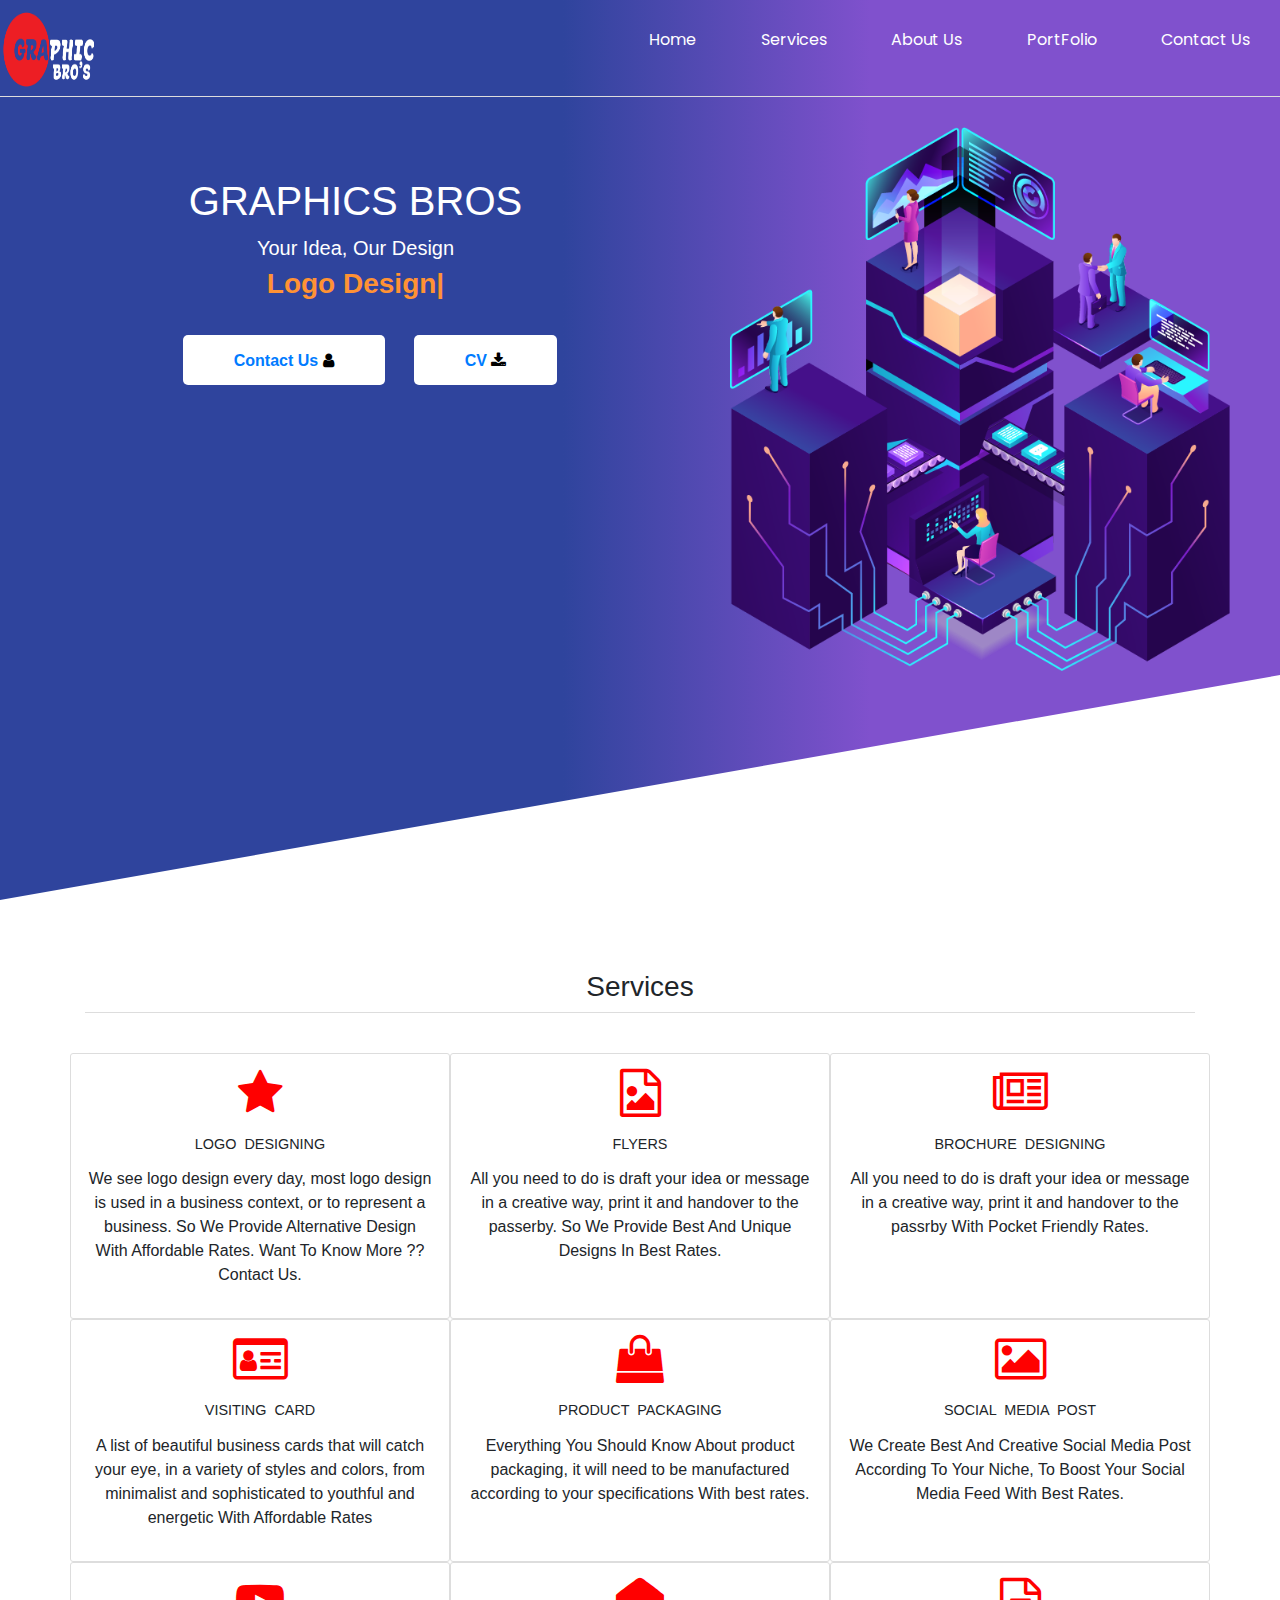
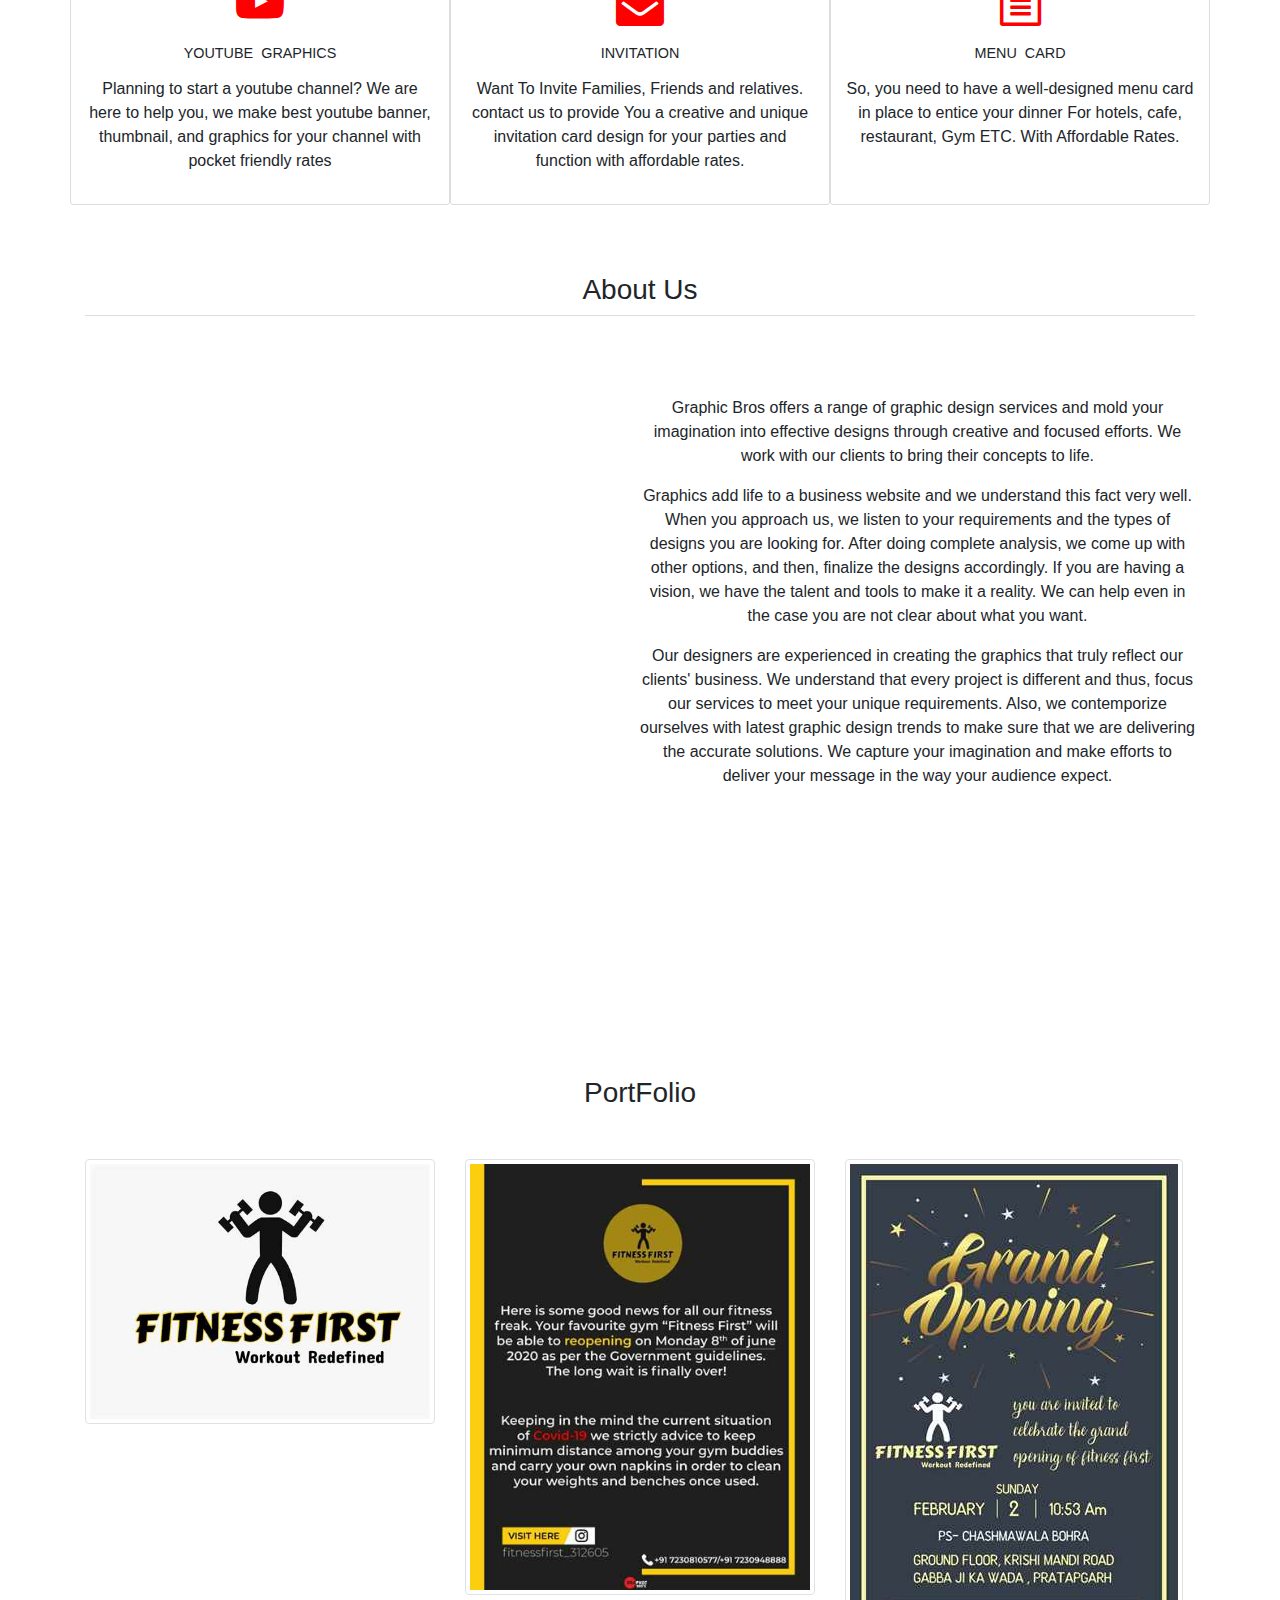
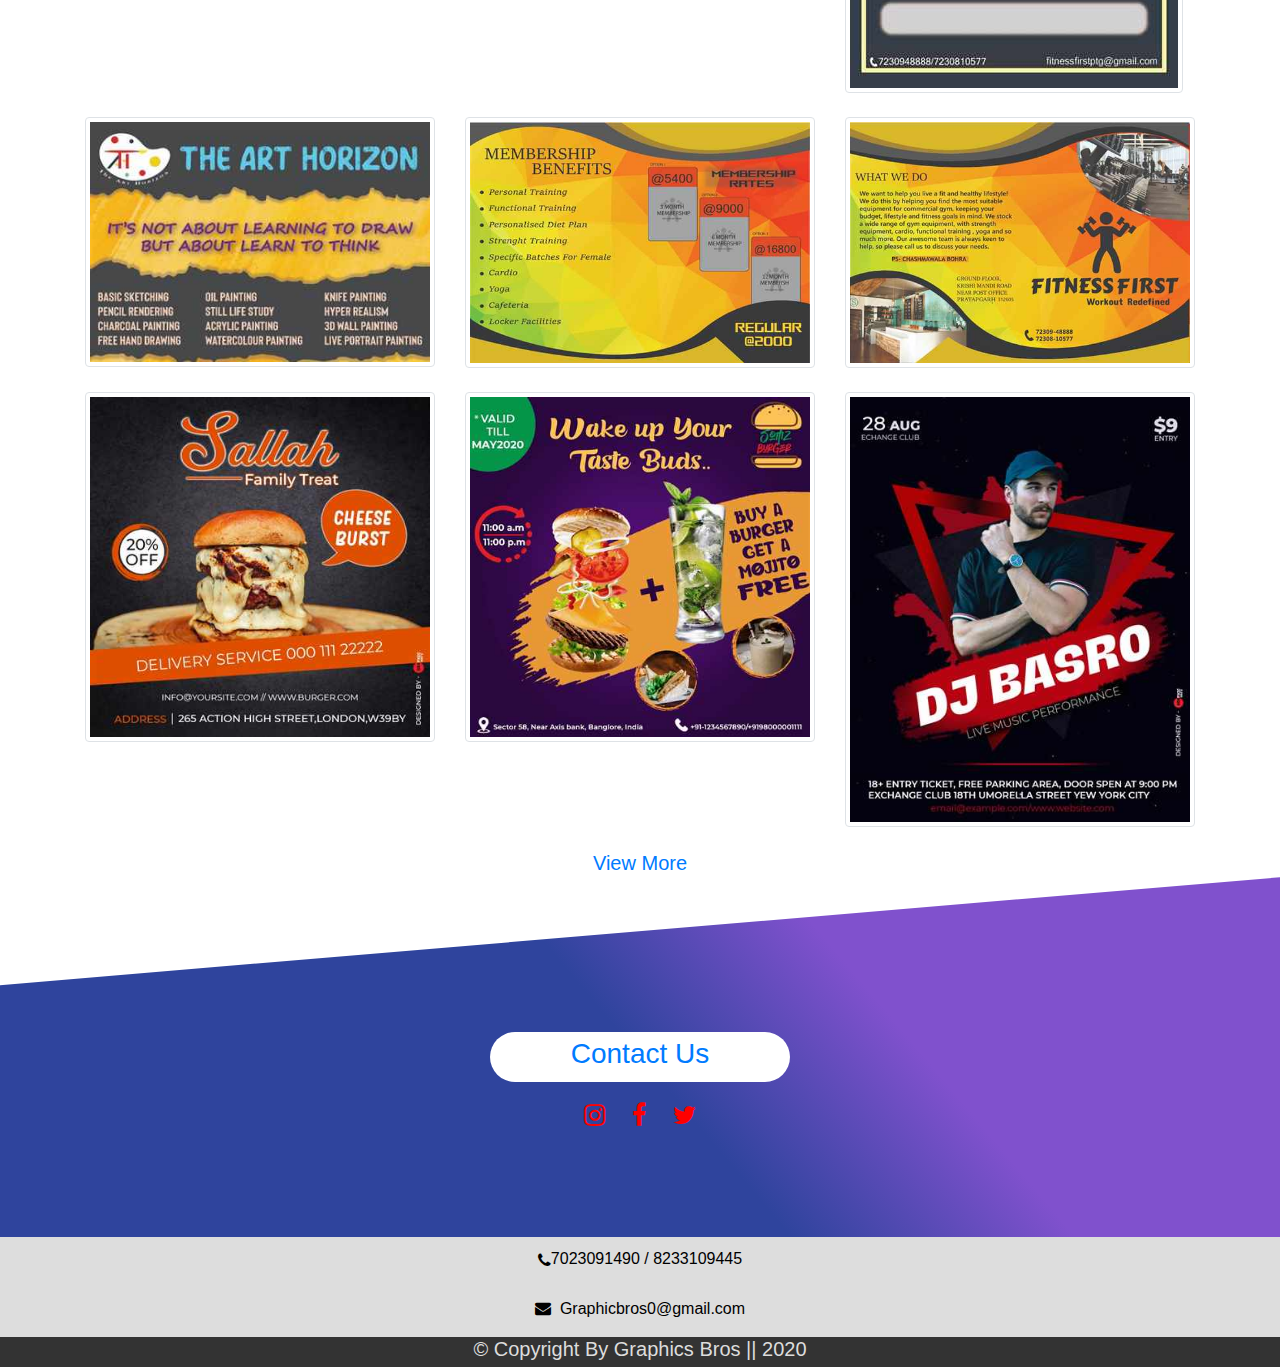
<file: abid/index.html>
<!DOCTYPE html>
<html>
<head>
	<title></title>
	<link rel="stylesheet" href="https://maxcdn.bootstrapcdn.com/bootstrap/4.5.0/css/bootstrap.min.css">
	<link rel="stylesheet" href="css/abid.css">

	<meta name="viewport" content="width=device-width, initial-scale=1.0, maximum-scale=1.0, user-scalable=no" />

	<meta name="viewport" content="width=device-width, initial-scale=1">
	<link href="https://fonts.googleapis.com/css2?family=Poppins:wght@300;500;600&display=swap" rel="stylesheet">
	<link href="https://stackpath.bootstrapcdn.com/font-awesome/4.7.0/css/font-awesome.min.css" rel="stylesheet" integrity="sha384-wvfXpqpZZVQGK6TAh5PVlGOfQNHSoD2xbE+QkPxCAFlNEevoEH3Sl0sibVcOQVnN" crossorigin="anonymous">
	<link rel="stylesheet" type="text/css" href="css/lightbox.min.css">
<script src="js/lightbox-plus-jquery.min.js"></script>
	<script src="https://code.jquery.com/jquery-3.5.1.min.js" integrity="sha256-9/aliU8dGd2tb6OSsuzixeV4y/faTqgFtohetphbbj0=" crossorigin="anonymous"></script>

</head>
<body>
<section class="header" id="homeid">
	<nav >
	<img style="width:100px;" src="abid/logo.png">
	<!-- <img src="abid/logo.png" style="width:90px; height:50px; "> -->
</div>

<div class="navigation">
	<ul>
		<li><a href="#homeid">Home</a></li>
		<li><a href="#serviceid">Services</a></li>
		<li><a href="#aboutid">About Us</a></li>
		<li><a href="#portfolioid">PortFolio</a></li>
		<li><a href="https://www.instagram.com/graphic.bros">Contact Us</a></li>
	</ul>

	</div>
	<div class="hamburger"> <i  class="fa fa-bars"> </i></div>

	</nav>


	<section class="head" id="homeid">
<div class="content">
	<h2>GRAPHICS BROS</h2>
	<p>Your Idea, Our Design</p>
	<br>
	<span class="element">v </span>

	<div class="buttons">
	<div class="btn"> <a href="https://www.instagram.com/graphic.bros">
		Contact Us <i class="fa fa-user"></i>
	</a>
	</div>
	<div class="btn"><a href="RESUME.pdf" download>
		CV <i class="fa fa-download"></i></a>
	</div>
</div>
</div>

	
<div class="image">
	<img src="abid/illustration.png">
</div>

</section>
</section>
<section class="header-extradiv" id="serviceid">
	<div class="container">
		<div class="title text-center">
		<h3>Services	</h3>	</div>
	<div class="row">
		<div class="extra-div col-lg-4 col-md-4 col-12">
			<a href="#"> <i class="fa-3x fa fa-star" area-hidden="true"></i></a>
			<h2>LOGO DESIGNING</h2>
			<p>We see logo design every day, most logo design is used in a business context, or to represent a business. So We Provide Alternative Design With Affordable Rates. 
				Want To Know More ?? Contact Us.
			</p>

	</div>
			<div class="extra-div col-lg-4 col-md-4 col-12">
			<a href="#"> <i class="fa-3x fa fa-file-image-o" area-hidden="true"></i></a>
			<h2>FLYERS</h2>
			<p>All you need to do is draft your idea or message in a creative way, print it and handover to the passerby. So We Provide Best And Unique Designs In Best Rates.
			</p>
		 
	</div>
			<div class="extra-div col-lg-4 col-md-4 col-12">
			<a href="#"> <i class="fa-3x fa fa-newspaper-o" area-hidden="true"></i></a>
			<h2>BROCHURE DESIGNING</h2>
			<p>All you need to do is draft your idea or message in a creative way, print it and handover to the passrby With Pocket Friendly Rates.
			</p>
		</div>
	</div>

	<div class="row">
		<div class="extra-div col-lg-4 col-md-4 col-12">
			<a href="#"> <i class="fa-3x fa fa-id-card-o" area-hidden="true"></i></a>
			<h2>VISITING CARD</h2>
			<p>A list of beautiful business cards that will catch your eye, in a variety of styles and colors, from minimalist and sophisticated to youthful and energetic With Affordable Rates
			</p>
		
	</div>
			<div class="extra-div col-lg-4 col-md-4 col-12">
			<a href="#"> <i class="fa-3x fa fa-shopping-bag" area-hidden="true"></i></a>
			<h2>PRODUCT PACKAGING</h2>
			<p>Everything You Should Know About product packaging, it will need to be manufactured according to your specifications With best rates.

			</p>
		
	</div>
			<div class="extra-div col-lg-4 col-md-4 col-12">
			<a href="#"> <i class="fa-3x fa fa-picture-o" area-hidden="true"></i></a>
			<h2>SOCIAL MEDIA POST</h2>
			<p>We Create Best And Creative Social Media Post According To Your Niche, To Boost Your Social Media Feed With Best Rates.
			</p>
		</div>
	</div>
	<div class="row">
		<div class="extra-div col-lg-4 col-md-4 col-12">
			<a href="#"> <i class="fa-3x fa fa-youtube-play" area-hidden="true"></i></a>
			<h2>YOUTUBE GRAPHICS</h2>
			<p>Planning to start a youtube channel? We are here to help you,  we make best youtube banner, thumbnail, and graphics for your channel with pocket friendly rates
			</p>
		
	</div>
			<div class="extra-div col-lg-4 col-md-4 col-12">
			<a href="#"> <i class="fa-3x fa fa-envelope-open" area-hidden="true"></i></a>
			<h2>INVITATION</h2>
			<p>Want To Invite Families, Friends and relatives. contact us to provide You a creative and unique invitation card design for your parties and function with affordable rates.

			</p>
		
	</div>
			<div class="extra-div col-lg-4 col-md-4 col-12">
			<a href="#"> <i class="fa-3x fa fa-file-text-o" area-hidden="true"></i></a>
			<h2>MENU CARD</h2>
			<p>So, you need to have a well-designed menu card in place to entice your dinner For hotels, cafe, restaurant, Gym ETC. With Affordable Rates.
			</p>
		</div>


</div>





</section>

<section id="aboutid">
	<div class="container">
		<div class="title text-center">
		<h3 class="mt-5">	About Us </h3>
		</div>
		<div class="about">
		<div class="video">
<iframe width="95%" height="400" src="https://www.youtube.com/embed/o1hc2lEf0nc" frameborder="0" allow="accelerometer; autoplay; encrypted-media; gyroscope; picture-in-picture" allowfullscreen></iframe>
		</div>
	<div class="contant">
		<p>
		Graphic Bros offers a range of graphic design services and mold your imagination into effective designs through creative and focused efforts. We work with our clients to bring their concepts to life.
		<p>

			<p>

Graphics add life to a business website and we understand this fact very well. When you approach us, we listen to your requirements and the types of designs you are looking for. After doing complete analysis, we come up with other options, and then, finalize the designs accordingly. If you are having a vision, we have the talent and tools to make it a reality. We can help even in the case you are not clear about what you want.</p>
<p>

Our designers are experienced in creating the graphics that truly reflect our clients' business. We understand that every project is different and thus, focus our services to meet your unique requirements. Also, we contemporize ourselves with latest graphic design trends to make sure that we are delivering the accurate solutions. We capture your imagination and make efforts to deliver your message in the way your audience expect.
</p>
	</div>
</div>
</div>
</section>




<section class="portssss" id="portfolioid">

	<div class="container">
		<div class="title111 text-center">
	<h3> PortFolio </h3>
</div>

  <div class="portfolio">
  <div class="row text-center text-lg-left">

    <div class="col-lg-4 col-md-4 col-6">
      <a href="images/1.jpeg" class="d-block mb-4 h-100" data-lightbox="mygallery">
            <img class="img-fluid img-thumbnail" src="images/1.jpeg" alt="">
          </a>
    </div>
    <div class="col-lg-4 col-md-4 col-6">
      <a href="abid/port/2.jpeg" class="d-block mb-4 h-100" data-lightbox="mygallery">
            <img class="img-fluid img-thumbnail" src="images/2.jpeg" alt="">
          </a>
    </div>
    <div class="col-lg-4 col-md-4 col-6">
      <a href="images/3.jpeg" class="d-block mb-4 h-100" data-lightbox="mygallery">
            <img class="img-fluid img-thumbnail" src="images/3.jpeg" alt="">
          </a>
    </div>
    
    <div class="col-lg-4 col-md-4 col-6">
      <a href="images/4 n3w.jpeg" class="d-block mb-4 h-100" data-lightbox="mygallery">
            <img class="img-fluid img-thumbnail" src="images/4 n3w.jpeg" alt="">
          </a>
    </div>
    <div class="col-lg-4 col-md-4 col-6">
      <a href="abid/port/5.jpeg" class="d-block mb-4 h-100" data-lightbox="mygallery">
            <img class="img-fluid img-thumbnail" src="images/5.jpeg" alt="">
          </a>
    </div>
    <div class="col-lg-4 col-md-4 col-6">
      <a href="images/6.jpeg" class="d-block mb-4 h-100" data-lightbox="mygallery">
            <img class="img-fluid img-thumbnail" src="images/6.jpeg" alt="">
          </a>
    </div>
    
    <div class="col-lg-4 col-md-4 col-6">
      <a href="images/7.jpeg" class="d-block mb-4 h-100" data-lightbox="mygallery">
            <img class="img-fluid img-thumbnail" src="images/7.jpeg" alt="">
          </a>
    </div>
    <div class="col-lg-4 col-md-4 col-6">
      <a href="abid/port/8.jpeg" class="d-block mb-4 h-100" data-lightbox="mygallery">
            <img class="img-fluid img-thumbnail" src="images/8.jpeg" alt="">
          </a>
    </div>
    <div class="col-lg-4 col-md-4 col-6">
      <a href="images/9.jpeg" class="d-block mb-4 h-100" data-lightbox="mygallery">
            <img class="img-fluid img-thumbnail" src="images/9.jpeg" alt="">
          </a>
    </div>

    
  </div>
  <div class="view">
	<a href = "More.html"><h5 >View More </h5></a>
</div>



</div>
</section>
<!-- /.container -->
<section class="contact-us" id="contactid">
	<div class="contact">
	<a href="https://www.instagram.com/graphic.bros">	<h3>Contact Us </h3></a>
			<i style="padding:0px 10px;" class="fa fa-instagram mt-4 "></i>
				<i style="padding:0px 10px;" class="fa fa-facebook"></i>
					<i style="padding:0px 10px;" class="fa fa-twitter"></i>
	</div>






</section>

	<div class="no" style="background: #dddddd;  color:black; display: flex; padding-top:10px;
	justify-content: center; ">
			<i style="color:black; margin-top: 5px;"  class=" fa fa-phone"> </i> <p>7023091490 / 8233109445</p>

			
		</div>
<div class="no" style="background: #dddddd;  color:black; display: flex; padding-top:10px;
	justify-content: center; ">
		
			<i style="color:black; margin-top: 3px;margin-right: 9px;"  class=" fa fa-envelope"> </i><p> Graphicbros0@gmail.com</p>
		
			
		</div>

	<div class="scrolltop float-right ">
			<i class="fa fa-arrow-up" onclick="topFunction()" id="myBtn"> </i> 
		</div>


<footer>

		<div class=" text-center">
				<div class="foot">
			<h5> © Copyright By Graphics Bros || 2020  </h5>
		</div>

	</footer>
	<script src="js/typed.js"></script>
		<script>
		var typed = new Typed('.element', {
  strings: ["","Logo Designing","Visiting Card","Youtube Graphics","Social Media Poster","Video","Invitation Card" ,"Motion Poster","Brochure Design","Menu","Letterhead"
  , "Product Packing","Pamphlet", ],
  typeSpeed: 40,
  backSpeed:40,
  loop:true

});

	</script>


	<script type="text/javascript">
		$(document).ready(function(){
			$('.hamburger').click(function(){
				$('ul').toggle();
			})

		});
	</script>

<script>
	mybutton = document.getElementById("myBtn");
window.onscroll = function(){scrollFunction()};






function scrollFunction(){
	if(document.body.scrollTop > 40 || document.documentElement.scrollTop > 40){
		mybutton.style.display = "block";}
		else{
mybutton.style.display = "none";
		}
	}


	function topFunction(){
	document.body.scrollTop = 0;
	document.documentElement.scrollTop = 0;
}
</script>
</body>
</html>
</file>
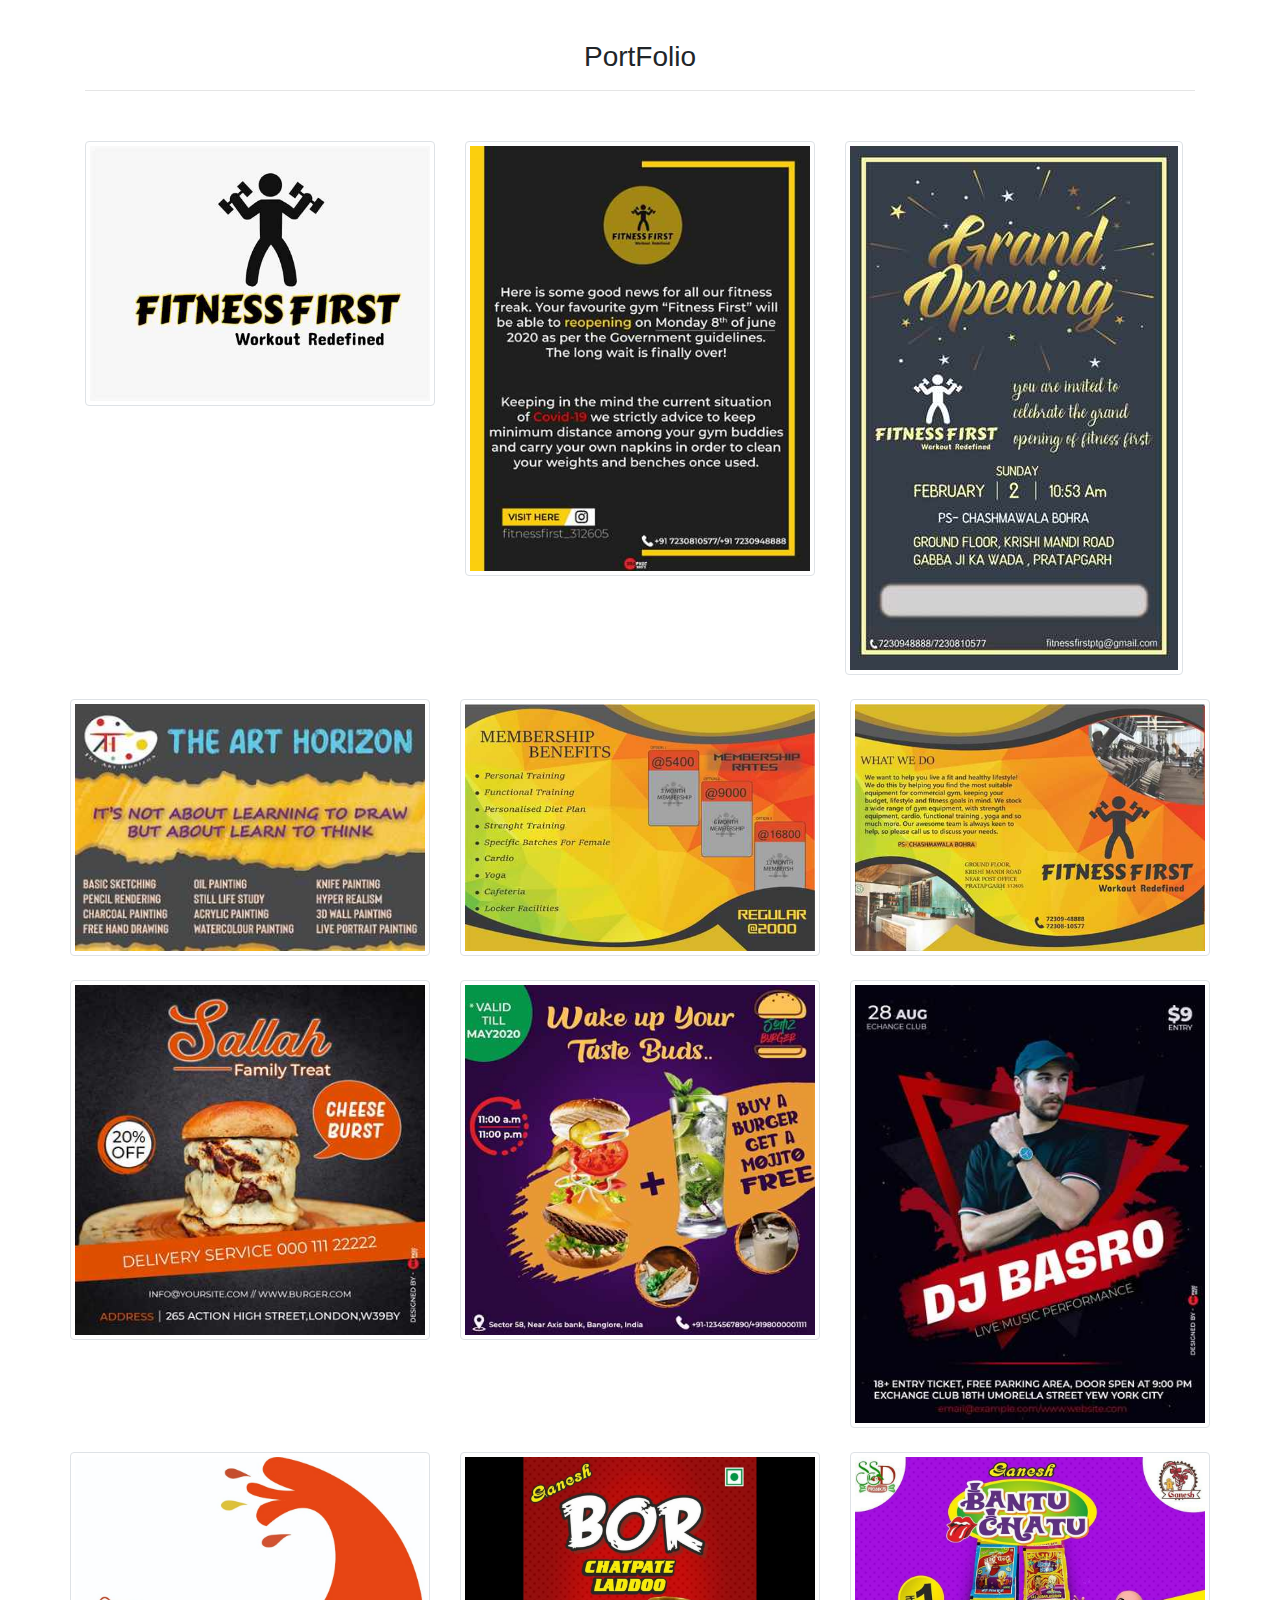
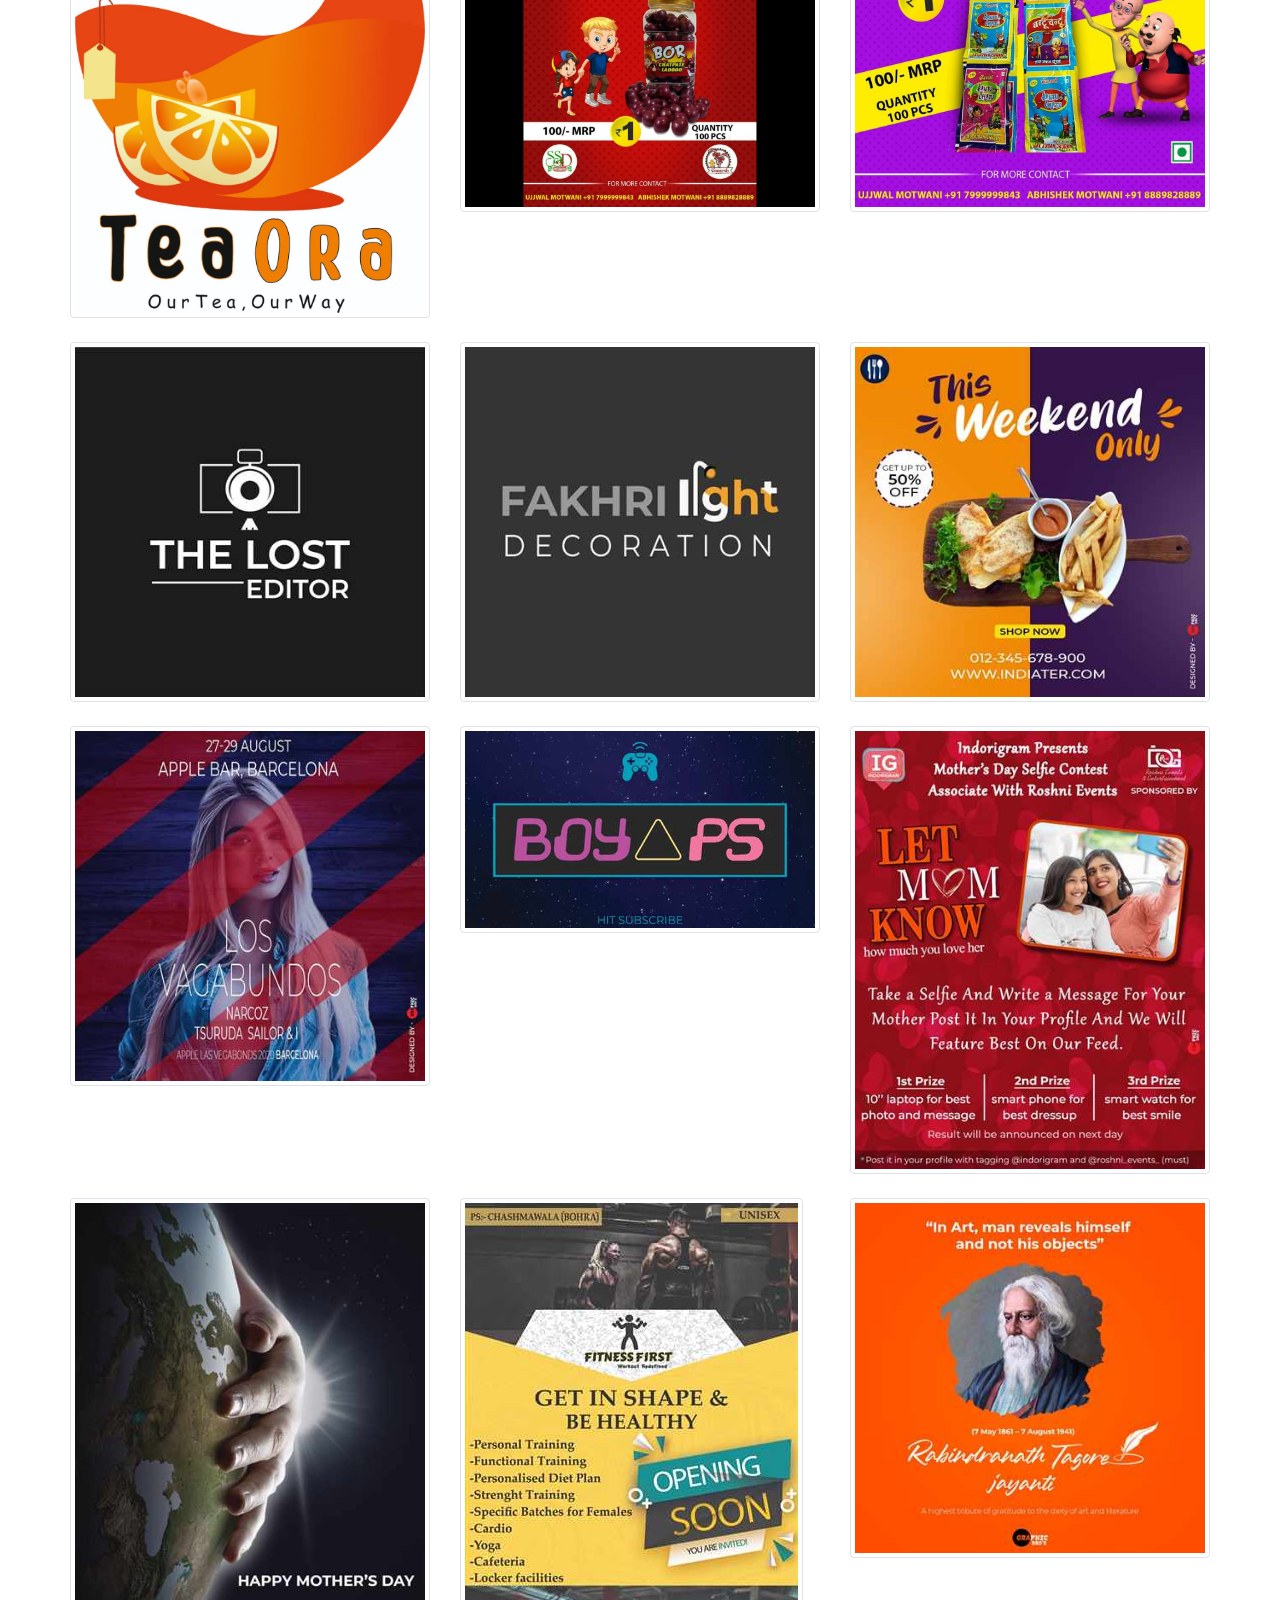
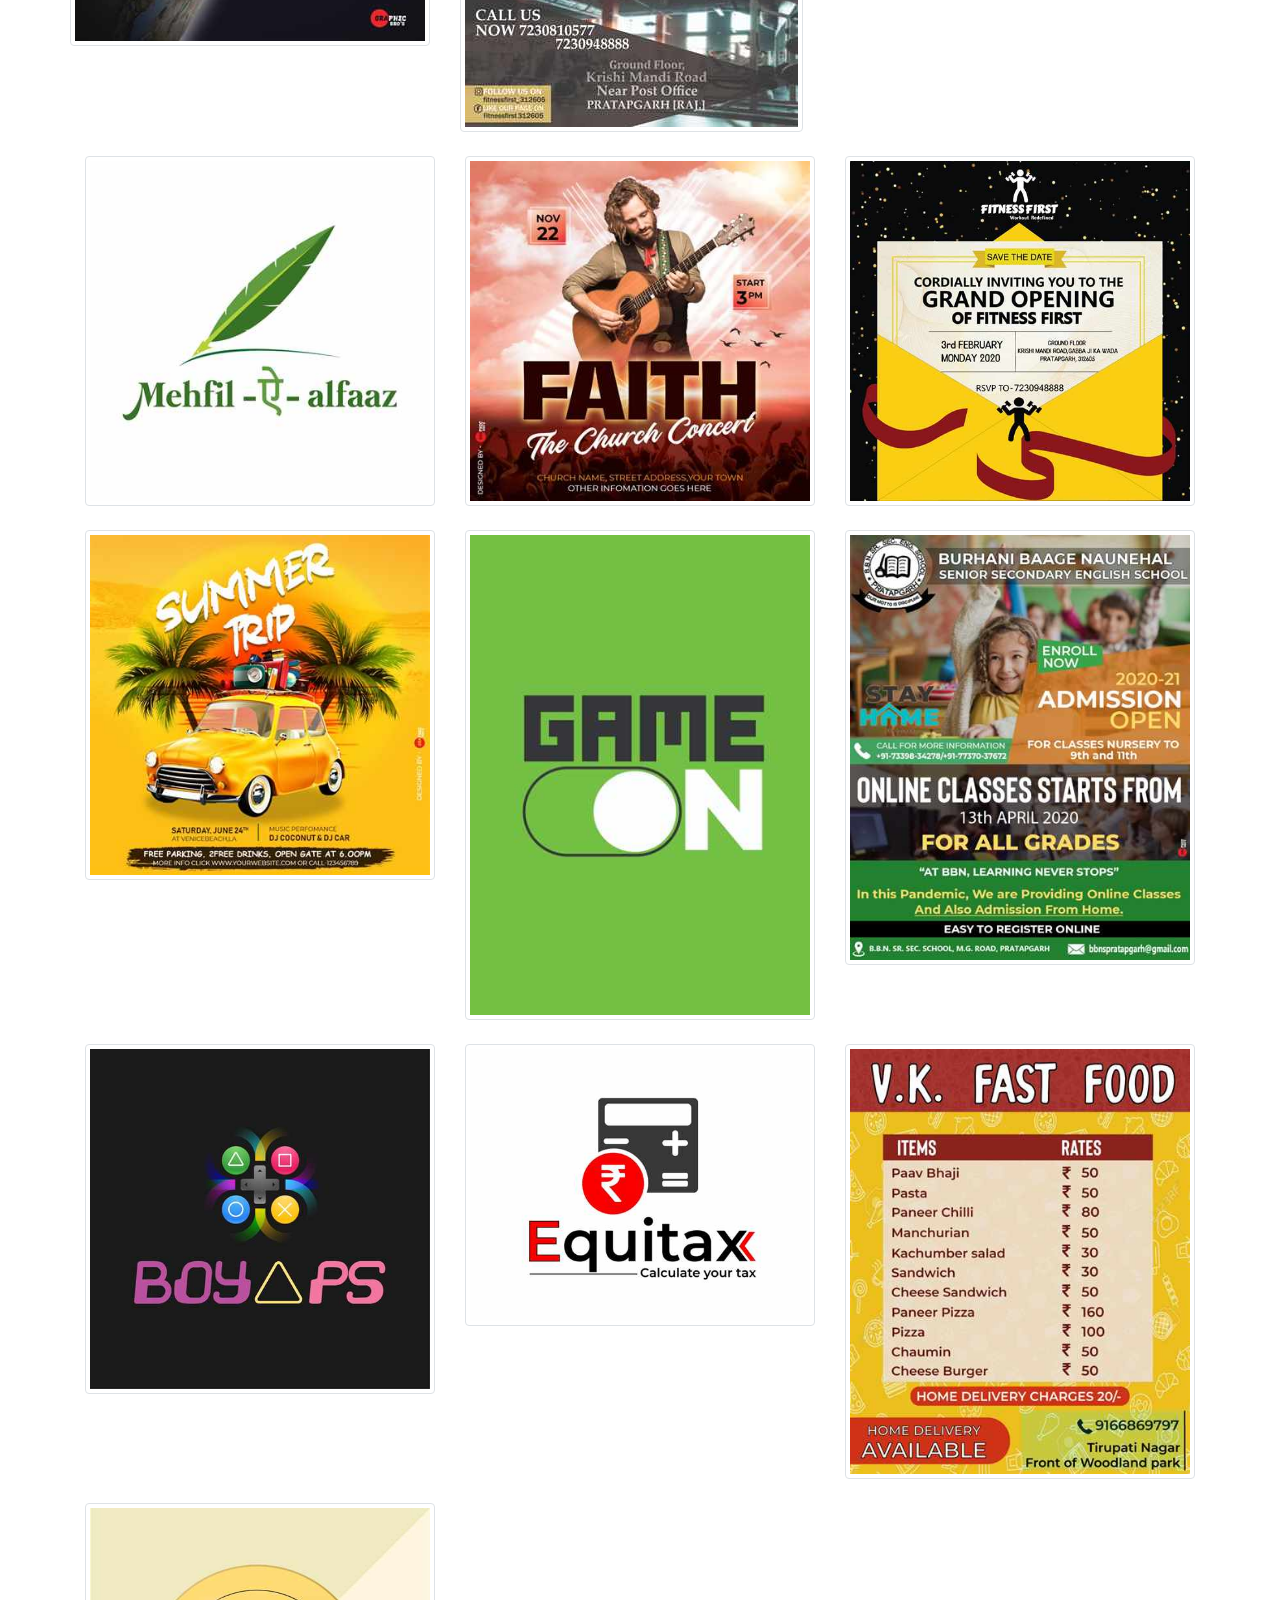
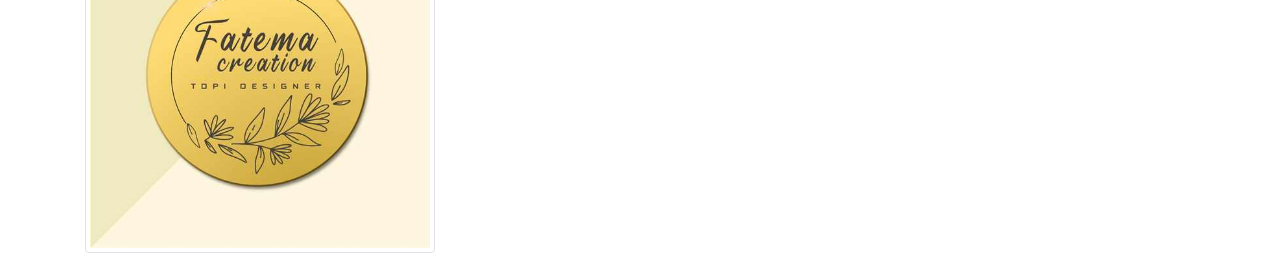
<file: abid/More.html>
<!DOCTYPE html>
<html>
<head>
  <title></title>
  <link rel="stylesheet" href="https://maxcdn.bootstrapcdn.com/bootstrap/4.5.0/css/bootstrap.min.css">
  <link rel="stylesheet" href="css/abid.css">

  <meta name="viewport" content="width=device-width, initial-scale=1.0, maximum-scale=1.0, user-scalable=no" />

  <meta name="viewport" content="width=device-width, initial-scale=1">
  <link href="https://fonts.googleapis.com/css2?family=Poppins:wght@300;500;600&display=swap" rel="stylesheet">
  <link href="https://stackpath.bootstrapcdn.com/font-awesome/4.7.0/css/font-awesome.min.css" rel="stylesheet" integrity="sha384-wvfXpqpZZVQGK6TAh5PVlGOfQNHSoD2xbE+QkPxCAFlNEevoEH3Sl0sibVcOQVnN" crossorigin="anonymous">
  <link rel="stylesheet" type="text/css" href="css/lightbox.min.css">
<script src="js/lightbox-plus-jquery.min.js"></script>
  <script src="https://code.jquery.com/jquery-3.5.1.min.js" integrity="sha256-9/aliU8dGd2tb6OSsuzixeV4y/faTqgFtohetphbbj0=" crossorigin="anonymous"></script>

<style>
.title111{
  margin-top: 40px;

}
</style>


</head>
<body>
	<div class="container">
		<div class="title111 text-center">
	<h3> PortFolio </h3>
</div>
<hr>
  <div class="portfolio">
  <div class="row text-center text-lg-left">

    <div class="col-lg-4 col-md-4 col-6">
      <a href="images/1.jpeg" class="d-block mb-4 h-100" data-lightbox="mygallery">
            <img class="img-fluid img-thumbnail" src="images/1.jpeg" alt="">
          </a>
    </div>
    <div class="col-lg-4 col-md-4 col-6">
      <a href="abid/port/2.jpeg" class="d-block mb-4 h-100" data-lightbox="mygallery">
            <img class="img-fluid img-thumbnail" src="images/2.jpeg" alt="">
          </a>
    </div>
    <div class="col-lg-4 col-md-4 col-6">
      <a href="images/3.jpeg" class="d-block mb-4 h-100" data-lightbox="mygallery">
            <img class="img-fluid img-thumbnail" src="images/3.jpeg" alt="">
          </a>
    </div>

    <div class="row text-center text-lg-left">
    
    <div class="col-lg-4 col-md-4 col-6">
      <a href="images/4 n3w.jpeg" class="d-block mb-4 h-100" data-lightbox="mygallery">
            <img class="img-fluid img-thumbnail" src="images/4 n3w.jpeg" alt="">
          </a>
    </div>
    <div class="col-lg-4 col-md-4 col-6">
      <a href="abid/port/5.jpeg" class="d-block mb-4 h-100" data-lightbox="mygallery">
            <img class="img-fluid img-thumbnail" src="images/5.jpeg" alt="">
          </a>
    </div>
    <div class="col-lg-4 col-md-4 col-6">
      <a href="images/6.jpeg" class="d-block mb-4 h-100" data-lightbox="mygallery">
            <img class="img-fluid img-thumbnail" src="images/6.jpeg" alt="">
          </a>
    </div>
    
    <div class="col-lg-4 col-md-4 col-6">
      <a href="images/7.jpeg" class="d-block mb-4 h-100" data-lightbox="mygallery">
            <img class="img-fluid img-thumbnail" src="images/7.jpeg" alt="">
          </a>
    </div>
    <div class="col-lg-4 col-md-4 col-6">
      <a href="images/8.jpeg" class="d-block mb-4 h-100" data-lightbox="mygallery">
            <img class="img-fluid img-thumbnail" src="images/8.jpeg" alt="">
          </a>
    </div>
    <div class="col-lg-4 col-md-4 col-6">
      <a href="images/9.jpeg" class="d-block mb-4 h-100" data-lightbox="mygallery">
            <img class="img-fluid img-thumbnail" src="images/9.jpeg" alt="">
          </a>
    </div>


    <div class="col-lg-4 col-md-4 col-6">
      <a href="abid/port/1111.jpeg" class="d-block mb-4 h-100" data-lightbox="mygallery">
            <img class="img-fluid img-thumbnail" src="images/1111.jpeg" alt="">
          </a>
    </div>

    <div class="col-lg-4 col-md-4 col-6">
      <a href="abid/port/1112.jpeg" class="d-block mb-4 h-100" data-lightbox="mygallery">
            <img class="img-fluid img-thumbnail" src="images/1112.jpeg" alt="">
          </a>
    </div>
    <div class="col-lg-4 col-md-4 col-6">
      <a href="abid/port/1113.jpeg" class="d-block mb-4 h-100" data-lightbox="mygallery">
            <img class="img-fluid img-thumbnail" src="images/1113.jpeg" alt="">
          </a>
    </div>

        <div class="col-lg-4 col-md-4 col-6">
      <a href="images/10.jpeg" class="d-block mb-4 h-100" data-lightbox="mygallery">
            <img class="img-fluid img-thumbnail" src="images/10.jpeg" alt="">
          </a>
    </div>
    <div class="col-lg-4 col-md-4 col-6">
      <a href="images/11.jpeg" class="d-block mb-4 h-100" data-lightbox="mygallery">
            <img class="img-fluid img-thumbnail" src="images/11.jpeg" alt="">
          </a>
    </div>
    <div class="col-lg-4 col-md-4 col-6">
      <a href="images/12.jpeg" class="d-block mb-4 h-100" data-lightbox="mygallery">
            <img class="img-fluid img-thumbnail" src="images/12.jpeg" alt="">
          </a>
    </div>
    
    <div class="col-lg-4 col-md-4 col-6">
      <a href="images/13.jpeg" class="d-block mb-4 h-100" data-lightbox="mygallery">
            <img class="img-fluid img-thumbnail" src="images/13.jpeg" alt="">
          </a>
    </div>
    <div class="col-lg-4 col-md-4 col-6">
      <a href="images/30.jpeg" class="d-block mb-4 h-100" data-lightbox="mygallery">
            <img class="img-fluid img-thumbnail" src="images/30.jpeg" alt="">
          </a>
    </div>
    <div class="col-lg-4 col-md-4 col-6">
      <a href="images/15.jpeg" class="d-block mb-4 h-100" data-lightbox="mygallery">
            <img class="img-fluid img-thumbnail" src="images/15.jpeg" alt="">
          </a>
    </div>
    
    <div class="col-lg-4 col-md-4 col-6">
      <a href="images/16.jpeg" class="d-block mb-4 h-100" data-lightbox="mygallery">
            <img class="img-fluid img-thumbnail" src="images/16.jpeg" alt="">
          </a>
    </div>
    <div class="col-lg-4 col-md-4 col-6">
      <a href="images/17.jpeg" class="d-block mb-4 h-100" data-lightbox="mygallery">
            <img class="img-fluid img-thumbnail" src="images/17.jpeg" alt="">
          </a>
    </div>
    <div class="col-lg-4 col-md-4 col-6">
      <a href="images/18.jpeg" class="d-block mb-4 h-100" data-lightbox="mygallery">
            <img class="img-fluid img-thumbnail" src="images/18.jpeg" alt="">
          </a>
    </div>
    </div>
        <div class="col-lg-4 col-md-4 col-6">
      <a href="images/19.jpeg" class="d-block mb-4 h-100" data-lightbox="mygallery">
            <img class="img-fluid img-thumbnail" src="images/19.jpeg" alt="">
          </a>
    </div>
    <div class="col-lg-4 col-md-4 col-6">
      <a href="images/20.jpeg" class="d-block mb-4 h-100" data-lightbox="mygallery">
            <img class="img-fluid img-thumbnail" src="images/20.jpeg" alt="">
          </a>
    </div>
    <div class="col-lg-4 col-md-4 col-6">
      <a href="images/21.jpeg" class="d-block mb-4 h-100" data-lightbox="mygallery">
            <img class="img-fluid img-thumbnail" src="images/21.jpeg" alt="">
          </a>
    </div>
    
    <div class="col-lg-4 col-md-4 col-6">
      <a href="images/22.jpeg" class="d-block mb-4 h-100" data-lightbox="mygallery">
            <img class="img-fluid img-thumbnail" src="images/22.jpeg" alt="">
          </a>
    </div>
    <div class="col-lg-4 col-md-4 col-6">
      <a href="images/23.jpeg" class="d-block mb-4 h-100" data-lightbox="mygallery">
            <img class="img-fluid img-thumbnail" src="images/23.jpeg" alt="">
          </a>
    </div>
    <div class="col-lg-4 col-md-4 col-6">
      <a href="images/24.jpeg" class="d-block mb-4 h-100" data-lightbox="mygallery">
            <img class="img-fluid img-thumbnail" src="images/24.jpeg" alt="">
          </a>
    </div>
    
    <div class="col-lg-4 col-md-4 col-6">
      <a href="images/25.jpeg" class="d-block mb-4 h-100" data-lightbox="mygallery">
            <img class="img-fluid img-thumbnail" src="images/25.jpeg" alt="">
          </a>
    </div>
    <div class="col-lg-4 col-md-4 col-6">
      <a href="images/26.jpeg" class="d-block mb-4 h-100" data-lightbox="mygallery">
            <img class="img-fluid img-thumbnail" src="images/26.jpeg" alt="">
          </a>
    </div>
    <div class="col-lg-4 col-md-4 col-6">
      <a href="images/27.jpeg" class="d-block mb-4 h-100" data-lightbox="mygallery">
            <img class="img-fluid img-thumbnail" src="images/27.jpeg" alt="">
          </a>
    </div>
    <div class="col-lg-4 col-md-4 col-6">
      <a href="images/28.jpeg" class="d-block mb-4 h-100" data-lightbox="mygallery">
            <img class="img-fluid img-thumbnail" src="images/28.jpeg" alt="">
          </a>
    </div>


    
  </div>
</div>
</div>
</body>
</html>
</file>
<file: abid/css/abid.css>
*{
	box-sizing: border-box;
	margin:0;
	scroll-behavior: smooth;
	list-style: none;
	text-decoration: none;
}



body{
	margin:0;
	font-family: 'Open Sans', sans-serif;
	height:2000px;
	list-style: none;
	text-decoration: none;

}

i{
	color:red;
}



.header{
	background: rgb(47,68,157);
background: linear-gradient(90deg, rgba(47,68,157,1) 44%, rgba(128,81,205,1) 68%);
height:100vh;
clip-path: polygon(0% 0%, 100% 0%, 100% 75%, 0% 100%);
}

nav{
	display: flex;
	justify-content:space-between;
	line-height:5;
	border-bottom: 1px solid #dddddd;
}

.logo{
	color: white;
	font-weight: 600;
	padding-left: 30px;
	
	
}

.logo h2{
	font-size: 18px;
}



.hamburger{
	margin-right:40px;
display: inline;
display: none;
}

li{
	display: inline;
	margin: 0 20px;
	padding: 3px 10px;
	border-radius: 7px;
	color: black;
	transition: 0.5s ease-in-out;
	line-height: 2;
	list-style: none;
	text-decoration: none;
}


li a{
	color: white;
	font-family: 'Poppins', sans-serif;

	text-decoration: none;

}

li a:hover{
	text-decoration:none;
	color: white;
}



li:hover{



	background: #b22222;



}



.head{display: flex;
	width: 100%;
}


.content{
	width:50%;
    margin-left:5%;
    margin-top: 80px;
    z-index:10;


}



.content h2{
	color: white;
	font-size: 40px;


}



.content p{
	color: white;
	display: inline;

	font-size: 20px;
	



}


.content{
	text-align: center;
}
.content span{
	color:#ff9234;
	font-size: 28px;
	font-weight: 800;
	text-transform:capitalize; 
	display: inline;


}

.image{
	width:50%;
margin-right:50px;
float: right;
margin-top: 30px;
}



.image img{
width:500px;
height: auto; 
float:right;
z-index:1;

}

.buttons{
	display: flex;
	margin-top: 30px;
justify-content: center;
	z-index:1000;
	

}


.btn{
	padding: 13px 50px;
	background-color: white;
	color: black;
	margin:0 0 0 5%;
	border-radius:5px;
height: 50px;
	font-weight: 600;
	
}

.fa-bars{color:white ;}



.btn:hover{

background: #b22222;
transition: 0.4s ease-in-out;
}

.fa-user , .fa-download{
	color:black!important;
}

/* @@@@@@@@@@@@@@@@@@@@@@@@@@@@@@@@@@@@@@@@@@ header ends @@@@@@@@@@@@@@@@@@@@@*/

.title{
	margin-bottom: 40px;
	padding-top: 20px;
	font-weight: 600; 
	border-bottom: 1px solid #dddddd;
}
.header-extradiv{
	margin-top:50px;
	z-index: 100;
}
.extra-div{
	background: #fff;
	padding:15px;

	border-radius: 3px;
	transition:0.3s ease-in-out;
	text-align:center;
z-index: 100000;
	border: 1px solid #dddddd;

}

.extra-div h2{
font-size:0.9rem;
margin:20px 0 15px 0;
line-height: 1.1;
word-spacing: 4px;

}


.extra-div:hover{
	box-shadow: 0 0 20px 0 rgba(0,0,0,0.3);
	transform: translateY(-20px); 
}

.view {
display: flex;
	justify-content: center;
	color:black;
}

.view h5{
	    padding:7px 30px;
		display: inline;
		border-radius: 6px;
		transition: all 0.3s ease-in-out;

}

.view h5:hover{
	 color:white;
		background: linear-gradient(90deg, rgba(225,35,35,1) 24%, rgba(148,19,74,1) 80%);

}
.container{

}


.about{
	display: flex;
}





.video{
	width:48%;
	height: auto;
}

.contant h2,p{
		text-align:center;

		
		
}

.contant{
	width: 50%;
	margin-top: 40px;

}


.portfolio{
	margin-top:50px;
}




.portfolio img{
transition: all 0.4s;

}


.portfolio img:hover{
filter: grayscale(50);
transform: scale(1.08);

}





.contact-us{
	width: 100%;

	height: 40vh;
	position: relative;

}

.contact-us:before{
	content:"";
position: absolute;
	clip-path: polygon(0% 30%, 100% 0%, 100% 100%, 0% 100%);
	background: linear-gradient(50deg, rgba(47,68,157,1) 50%, rgba(128,81,205,1) 68%);
	top:0;
	left:0;
	right:0;
	bottom: 0;
	
	

}

#myBtn{
	display: none;
	position: fixed;
color:#fff;
border: none;
background: #00abff;
z-index: 99;
right:40px;
bottom:20px;
padding:10px;
border-radius: 10px;

}


.contact{
	width:300px;
	height: 50px;
	border-radius: 25px;
	text-align: center;
	padding-top:5px;
	transform: translate(-50%,-50%);
	top:50%;
	left:50%;
	position: absolute;
	background-color: white;
	transition:all 0.4s ease-in-out;
	font-size: 25px;
	
	}


.contact:hover {
	background: rgb(225,35,35);
background: linear-gradient(90deg, rgba(225,35,35,1) 24%, rgba(148,19,74,1) 80%);
list-style: none;
	text-decoration: none;



}

.contact h2{
	font-size:24px;
padding-top: 5px;
	text-decoration: none;
}



footer{
	
background-color: rgba(0,0,0,0.8)

}

.foot{
	display: block;
	padding: 10;
	color:#dddddd;
	margin: 0;
	height:30px;
}


iframe {
	margin-top:50px;
}




@media  (max-width:950px ){

li{
	display:block;
    margin:10px;
    	transition: 0.5s ease-in-out;

}


ul{
	padding-top:40px;
	background-color: ;
	position: absolute;
	top:0;
	left:0;
	background-color: black;
	z-index:1000;
	width:100%;
	height: 100vh;


		transition: 0.5s ease-in-out;

}

.image img{
		width:400px;
		margin-top: 50px;
	}
ul{
	display: none;

}
	.buttons{
		margin:0;
		padding: 0;
		display: flex;
			justify-content: center;
			margin-top:30px;
			}

	.btn{
		height:40px;
	font-size:14px;
		border: 1px solid black;
		width:130px;
		margin: 0 10px;
		padding: 8px 0px ;

		
}

   .hamburger{
   	display: block;
   	color: white;
   	z-index:10000000;
   		transition: 0.5s ease-in-out;
   }

}

.about{
	height: 80vh;
	width:100%;
}

.aboutus{
	text-align:center;
		margin-top:40px;
		border-bottom: 1px solid #dddddd;
}

.rowabout{
	margin-top: 30px;
	display: flex;
	justify-content: center;
}

a:hover{
	list-style: none;
	text-decoration: none;
}



@media  (max-width:500px ){
	.image img{
		width:200px;
		margin-top: 190px;
	}



}



@media  (max-width:750px ){



.about{
	display:block;
}
		.portssss{
			margin-top:105vh;
		}
}

.contant{
	width: 100%;
	text-align: center; 


}

.video{
	width:100%;
}

}

@media  (max-width:680px ){

	.image img{
		width:400px;
		margin-top: 50px;
	z-index: -1;
	opacity: 0.6;
	
	}

	.content{
	width:40%;
    margin-left:;
    margin-top:40px;
}
}


@media  (max-width:600px ){

	.image img{
		display: none;
	}

	.content{
		width:130%;
	
		margin: 0;
		padding: 0;
		margin-top:30px;
	}

	.image{
		display: none;
	}
	.buttons{
		margin:0;
		padding: 0;
		display: flex;
			justify-content: center;
			margin-top:30px;
			}

	.btn{
		height:40px;
	font-size:14px;
		border: 1px solid black;
		width:130px;
		margin: 0 10px;
		padding: 8px 0px ;
		
}

.header {
		height: 70vh;
		
	}
}
@media (max-width: 714px){


		.portssss{
		margin-top: 100vh;
	}
}


@media (max-width: 320px){
	.header{
		height:80vh;
	}

		.portssss{
		margin-top: 120vh;
	}
}

@media (max-width: 350px){
	.portssss{
		margin-top: 110vh;
	}
}


@media only screen 
and (min-device-width : 768px) 
and (max-device-width : 1024px)  {.image img{
		width:600px;
		margin-top:200px;

	} 
.portssss{
			margin-top:155px;}


	@media (max-width: 400px){
		.portfolio{
	margin-top:150px;
}

	}

@media (max-width: 770px){
	.footend{
	display: none;
}
	
}
</file>
